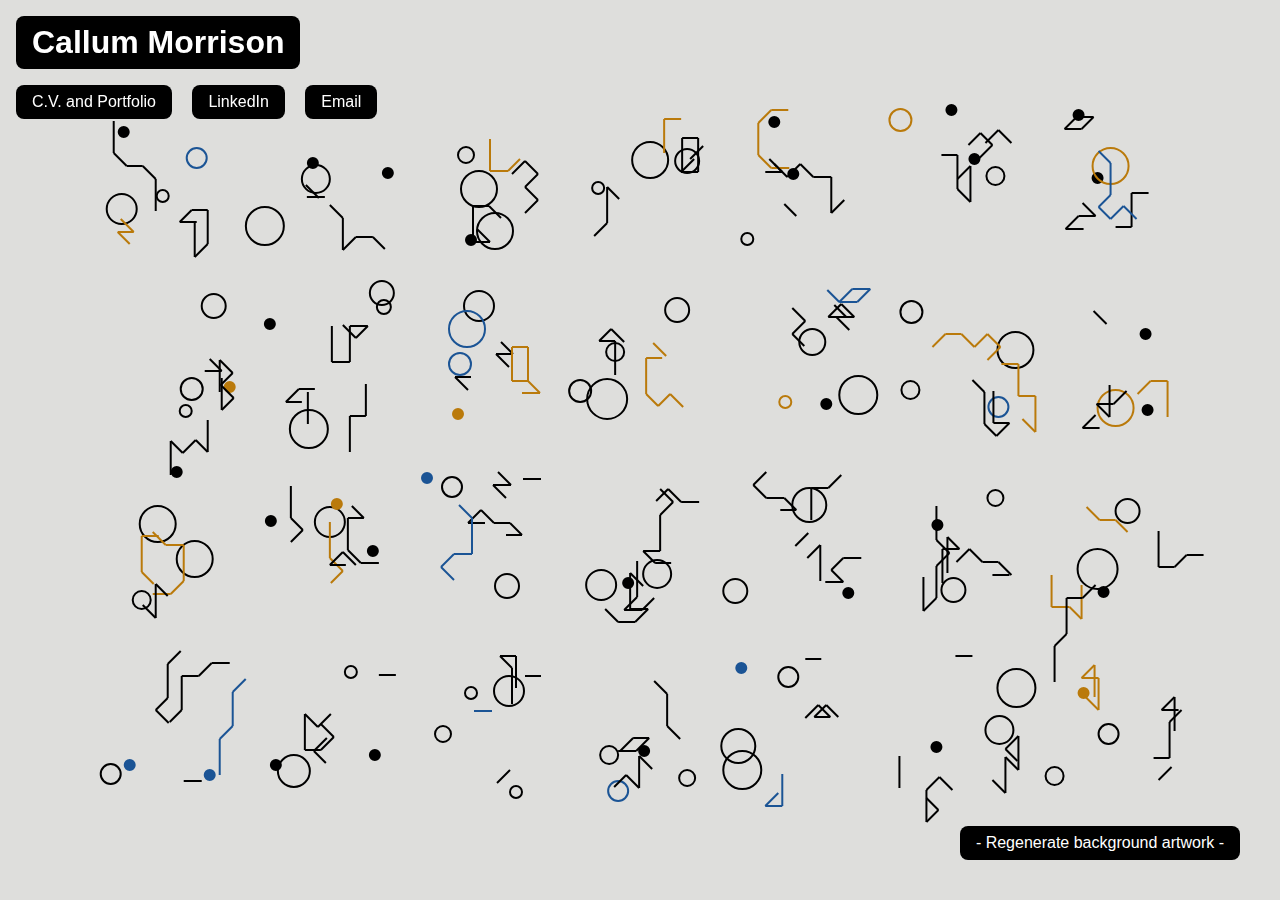
<file: index.html>
<!DOCTYPE html>
<html lang="en">
<head>
    <meta charset="UTF-8">
    <meta name="viewport" content="width=device-width, initial-scale=1.0">
    <link rel="icon" href="fav.png" sizes="32x32">
    <link rel="stylesheet" type="text/css" href="Style.css" />
    <title>CalMo</title>
</head>
<body>
    <canvas id="canvas"></canvas>
    <main>
        <h1>Callum Morrison</h1>
        <br>
        <p><a target="_blank" href="https://teal-ray-008.notion.site/Callum-Morrison-Expanded-CV-e8ba350ea7794071ac63bb05e006bd9e">C.V. and Portfolio</a></p>
        <p><a target="_blank" href="https://www.linkedin.com/in/callum-morrison-edinburgh">LinkedIn</a></p>
        <p><a target="_blank" href="mailto:mrcallummorrison@gmail.com">Email</a></p>
        <br>
        <p class="regen-art sticky unselectable">- Regenerate background artwork -</p>
    </main>
    <script type="text/javascript" src="./BackgroundArtCreator.js"></script>
</body>
</html>
</file>
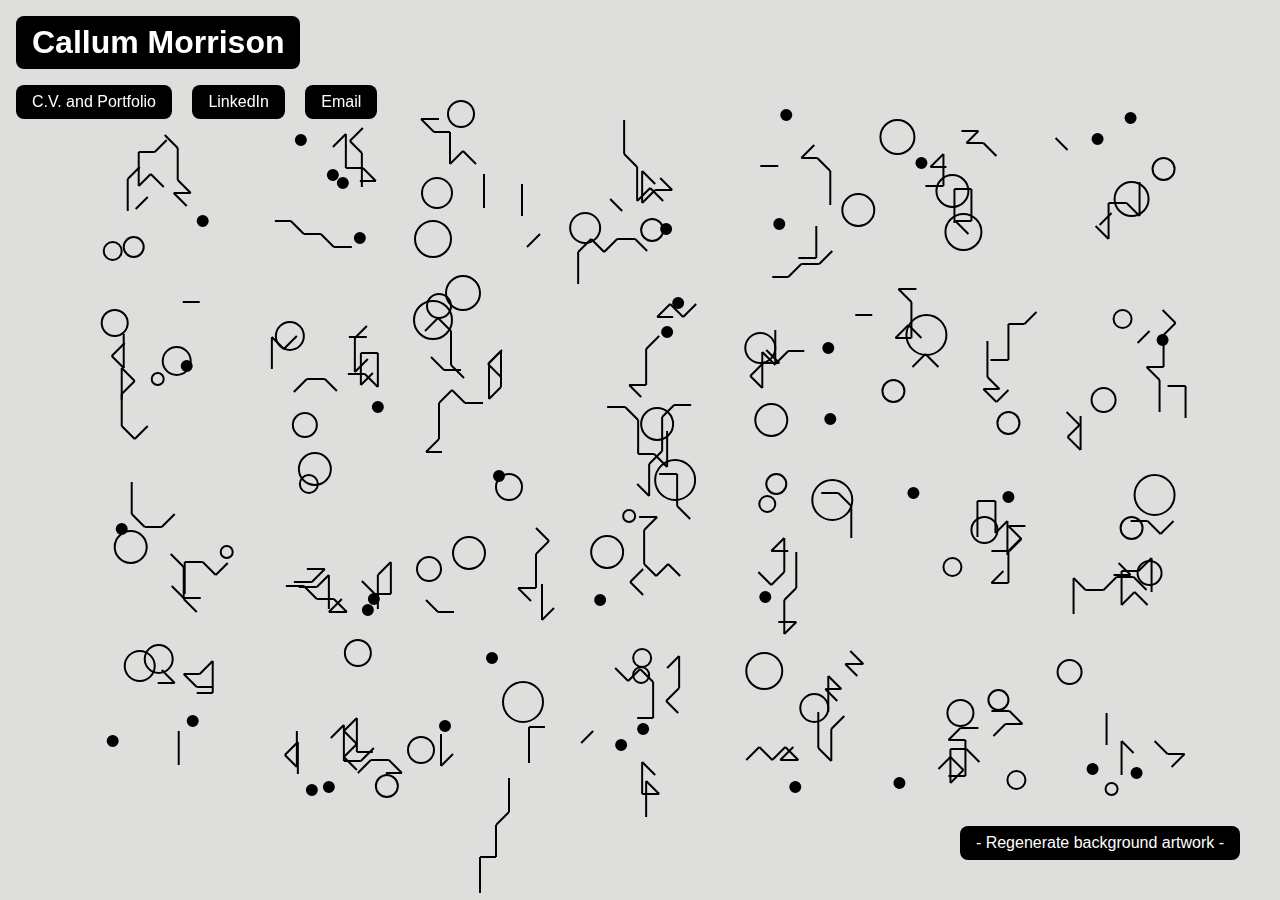
<file: MohrBackground.html>
<!DOCTYPE html>
<html lang="en">
<head>
    <meta charset="UTF-8">
    <meta name="viewport" content="width=device-width, initial-scale=1.0">
    <link rel="stylesheet" type="text/css" href="Style.css" />
    <title>Document</title>
</head>
<body>
    <canvas id="canvas"></canvas>
    <main>
        <h1>Callum Morrison</h1>
        <br>
        <p><a target=”_blank” href="https://teal-ray-008.notion.site/Callum-Morrison-Expanded-CV-e8ba350ea7794071ac63bb05e006bd9e">C.V. and Portfolio</a></p>
        <p><a target=”_blank” href="https://www.linkedin.com/in/callum-morrison-edinburgh">LinkedIn</a></p>
        <p><a target=”_blank” href="mailto:mrcallummorrison@gmail.com">Email</a></p>
        <br>
        <p class="regen-art sticky">- Regenerate background artwork -</p>
    </main>
    <script type="text/javascript" src="./Mohr.js"></script>
</body>
</html>
</file>
<file: Style.css>
/* Designed first on a 2k monitor. */
canvas {
    /* overflow: hidden; */
    z-index: -1;
    position: absolute;
    top: 0;
    left: 0;
    /* border: 1px solid coral; */
    
}

body {
    background-color: rgb(222, 222, 220);
    font-family: 'Gill Sans', 'Gill Sans MT', Calibri, 'Trebuchet MS', sans-serif;
}
h1, p {
    background-color: black;
    color: white;            /* makes the text visible on a dark background */
    border-radius: 0.5rem;     /* creates rounded corners */
    padding: 0.5rem 1rem;
    margin: 0.5rem;
    display: inline-block;
}
a {
    /* Remove default hyperlink css */
    color: inherit;
    text-decoration: inherit;
}
p:hover {
    
    background-color: rgb(211, 166, 0);
    transition: all 0.3s ease;
    color: black;
    /* text-decoration: underline; */
    
}

.sticky {
    position: fixed;
    bottom: 2rem;
    right: 2rem;
}

.unselectable {
    -webkit-touch-callout: none;
    -webkit-user-select: none;
    -khtml-user-select: none;
    -moz-user-select: none;
    -ms-user-select: none;
    user-select: none;
}

/* @media only screen and (width < 320px) {
    canvas {
        border: 3px solid rgb(0, 4, 255);
    }
}

@media only screen and (width>=320px) {
    canvas {
        border: 3px solid rgb(0, 255, 234);
    }
}

@media only screen and (width>=480px) {
    canvas {
        border: 3px solid rgb(30, 255, 0);

    }

}

@media only screen and (width>=768px) {
    canvas {
        border: 3px solid rgb(255, 157, 0);
    }
}

@media only screen and (width>=1024px) {
    canvas {
        border: 1px solid red;
    }
} */
</file>
